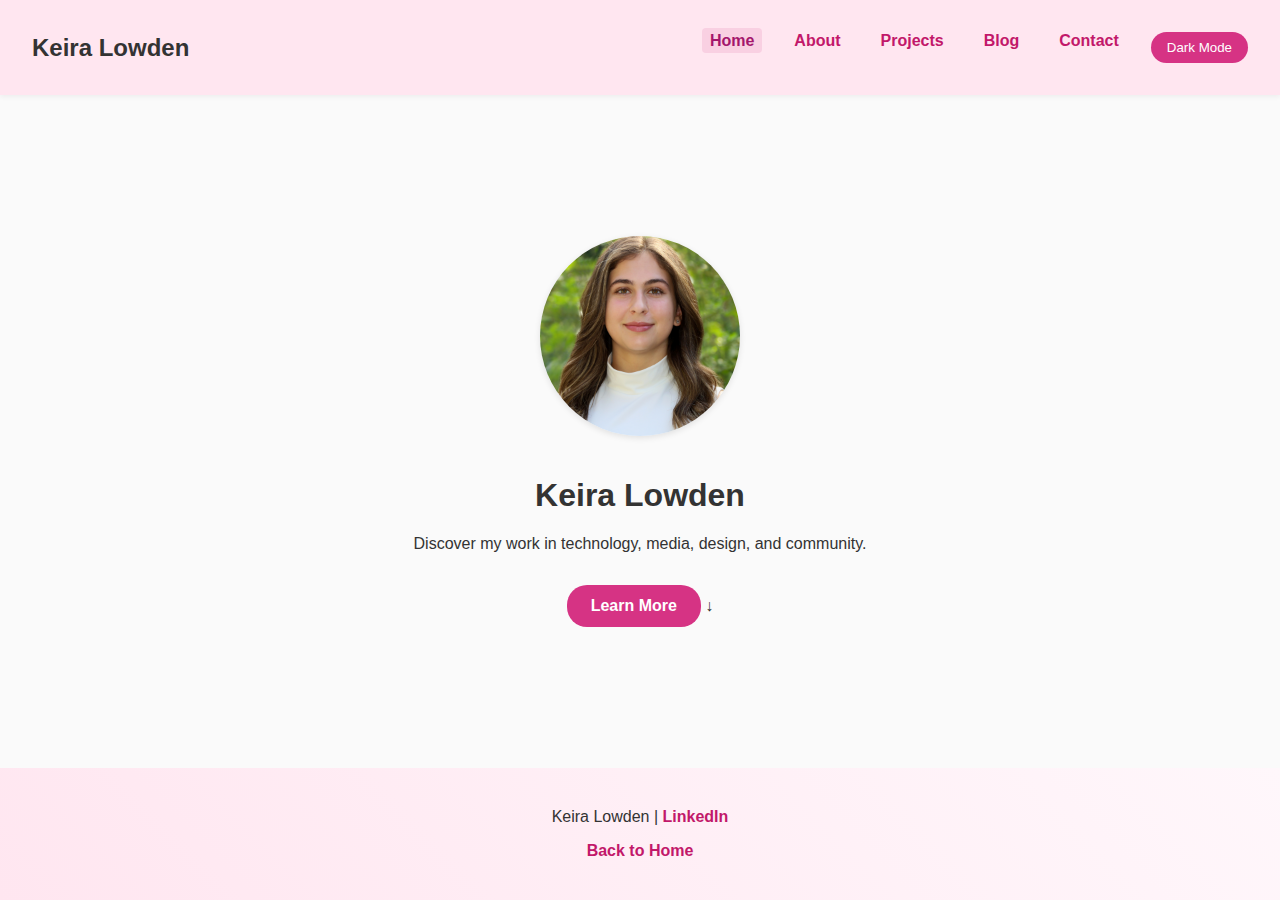
<file: index.html>
<!-- index.html -->
<!DOCTYPE html>
<html lang="en">
<head>
  <meta charset="UTF-8"/>
  <meta name="viewport" content="width=device-width,initial-scale=1.0"/>
  <title>Keira Lowden – Home</title>
  <link rel="stylesheet" href="styles.css"/>
  <link rel="icon" href="favicon.png" type="image/png"/>
</head>
<body>
  <!-- Navbar -->
  <nav class="navbar">
    <div class="navbar-brand">Keira Lowden</div>
    <div class="menu-toggle" id="mobile-menu">
      <span class="bar"></span>
      <span class="bar"></span>
      <span class="bar"></span>
    </div>
    <ul class="navbar-links">
      <li><a href="index.html" class="active">Home</a></li>
      <li><a href="bio.html">About</a></li>
      <li><a href="projects.html">Projects</a></li>
      <li><a href="blog.html">Blog</a></li>
      <li><a href="contact.html">Contact</a></li>
      <li><button id="dark-mode-toggle">Dark Mode</button></li>
    </ul>
  </nav>

  <!-- Hero -->
  <header class="hero">
    <div class="hero-content">
      <img
        src="Lowden, Keira - FORT.JPG"
        alt="Keira Lowden"
        class="hero-avatar fade-in delay-0"
      />
      <h1 class="fade-in delay-1">Keira Lowden</h1>
      <p class="fade-in delay-2 typewriter">
        Discover my work in technology, media, design, and community.
      </p>
      <a href="bio.html" class="cta-button fade-in delay-3">Learn More</a>
      <a href="projects.html" class="scroll-down fade-in delay-4">↓</a>
    </div>
  </header>

  <!-- Footer -->
  <footer>
    <p>
      Keira Lowden |
      <a href="https://www.linkedin.com/in/keira-lowden/" target="_blank">LinkedIn</a>
    </p>
    <p><a href="index.html" class="back-to-home">Back to Home</a></p>
  </footer>

  <!-- Scripts -->
  <script>
    // Dark mode toggle
    document
      .getElementById('dark-mode-toggle')
      .addEventListener('click', () =>
        document.body.classList.toggle('dark-mode')
      );
    // Mobile menu toggle
    document
      .getElementById('mobile-menu')
      .addEventListener('click', () =>
        document.querySelector('.navbar-links').classList.toggle('active')
      );
  </script>
</body>
</html>
</file>
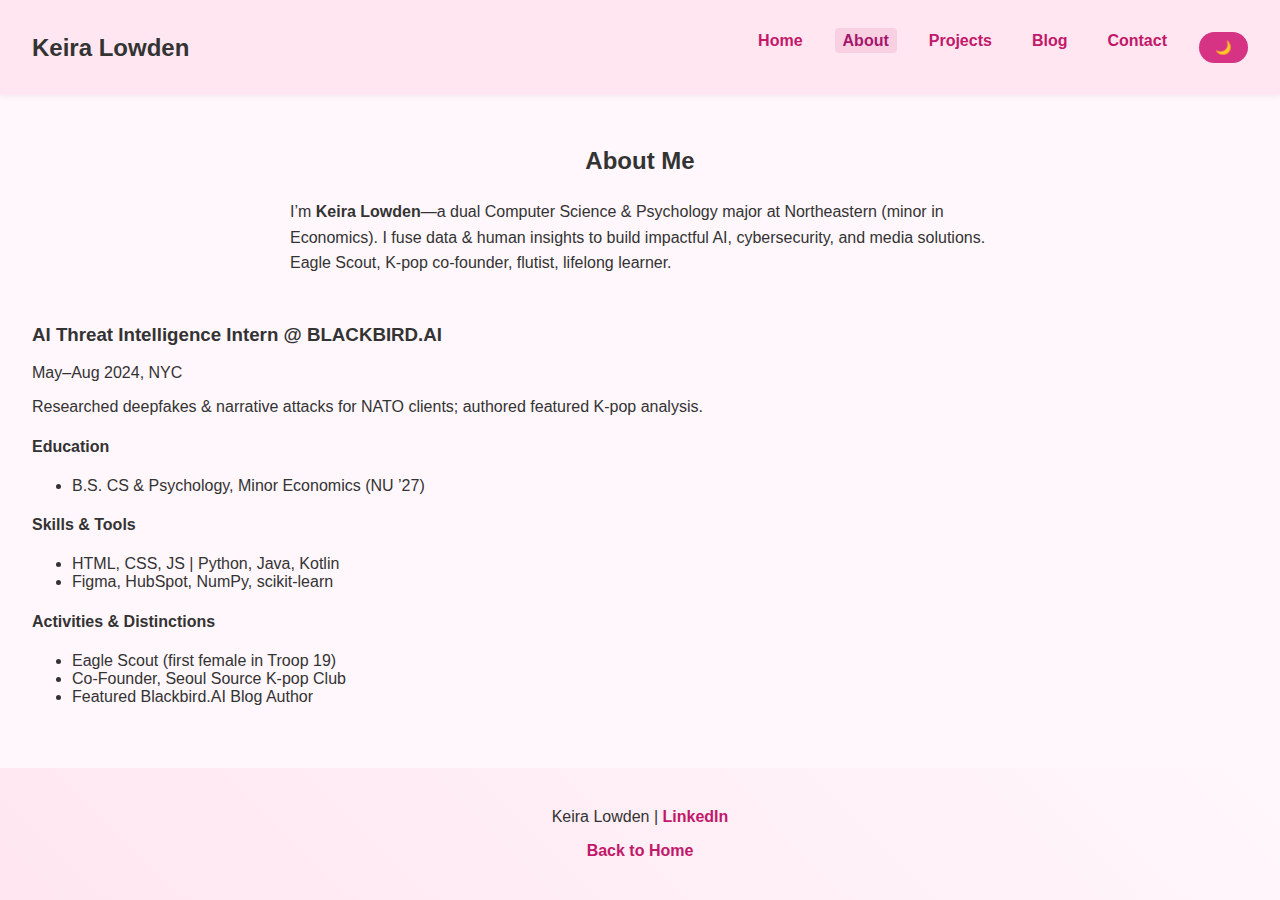
<file: bio.html>
<!DOCTYPE html>
<html lang="en">
<head>
  <meta charset="UTF-8"/>
  <meta name="viewport" content="width=device-width,initial-scale=1.0"/>
  <title>Keira Lowden – About</title>
  <link rel="stylesheet" href="styles.css"/>
  <link rel="icon" href="favicon.png" type="image/png"/>
</head>
<body>
  <nav class="navbar">
    <!-- same nav as index -->
    <div class="navbar-brand">Keira Lowden</div>
    <div class="menu-toggle" id="mobile-menu">
      <span class="bar"></span><span class="bar"></span><span class="bar"></span>
    </div>
    <ul class="navbar-links">
      <li><a href="index.html">Home</a></li>
      <li><a href="bio.html" class="active">About</a></li>
      <li><a href="projects.html">Projects</a></li>
      <li><a href="blog.html">Blog</a></li>
      <li><a href="contact.html">Contact</a></li>
      <li><button id="dark-mode-toggle">Dark Mode</button></li>
    </ul>
  </nav>

  <main class="section">
    <h2>About Me</h2>
    <p style="max-width:700px; margin:0 auto 3rem; line-height:1.6;">
      I’m <strong>Keira Lowden</strong>—a dual Computer Science &amp; Psychology major
      at Northeastern (minor in Economics). I fuse data & human insights to build
      impactful AI, cybersecurity, and media solutions. Eagle Scout, K-pop
      co-founder, flutist, lifelong learner.
    </p>

    <!-- Timeline -->
    <div class="bio-timeline">
      <!-- Repeat timeline-item -->
      <div class="timeline-item">
        <div class="timeline-marker"></div>
        <div class="timeline-content">
          <h3>AI Threat Intelligence Intern @ BLACKBIRD.AI</h3>
          <span class="date">May–Aug 2024, NYC</span>
          <p>Researched deepfakes & narrative attacks for NATO clients; authored featured K-pop analysis.</p>
        </div>
      </div>
      <!-- ... other items ... -->
    </div>

    <!-- Cards -->
    <div class="bio-cards">
      <div class="bio-card">
        <h4>Education</h4>
        <ul>
          <li>B.S. CS & Psychology, Minor Economics (NU ’27)</li>
        </ul>
      </div>
      <div class="bio-card">
        <h4>Skills & Tools</h4>
        <ul>
          <li>HTML, CSS, JS | Python, Java, Kotlin</li>
          <li>Figma, HubSpot, NumPy, scikit-learn</li>
        </ul>
      </div>
      <div class="bio-card">
        <h4>Activities & Distinctions</h4>
        <ul>
          <li>Eagle Scout (first female in Troop 19)</li>
          <li>Co-Founder, Seoul Source K-pop Club</li>
          <li>Featured Blackbird.AI Blog Author</li>
        </ul>
      </div>
      <!-- add more as desired -->
    </div>
  </main>

  <footer>
    <p>Keira Lowden | <a href="https://www.linkedin.com/in/keira-lowden/" target="_blank">LinkedIn</a></p>
    <p><a href="index.html" class="back-to-home">Back to Home</a></p>
  </footer>
  <script src="script.js"></script>
</body>
</html>
</file>
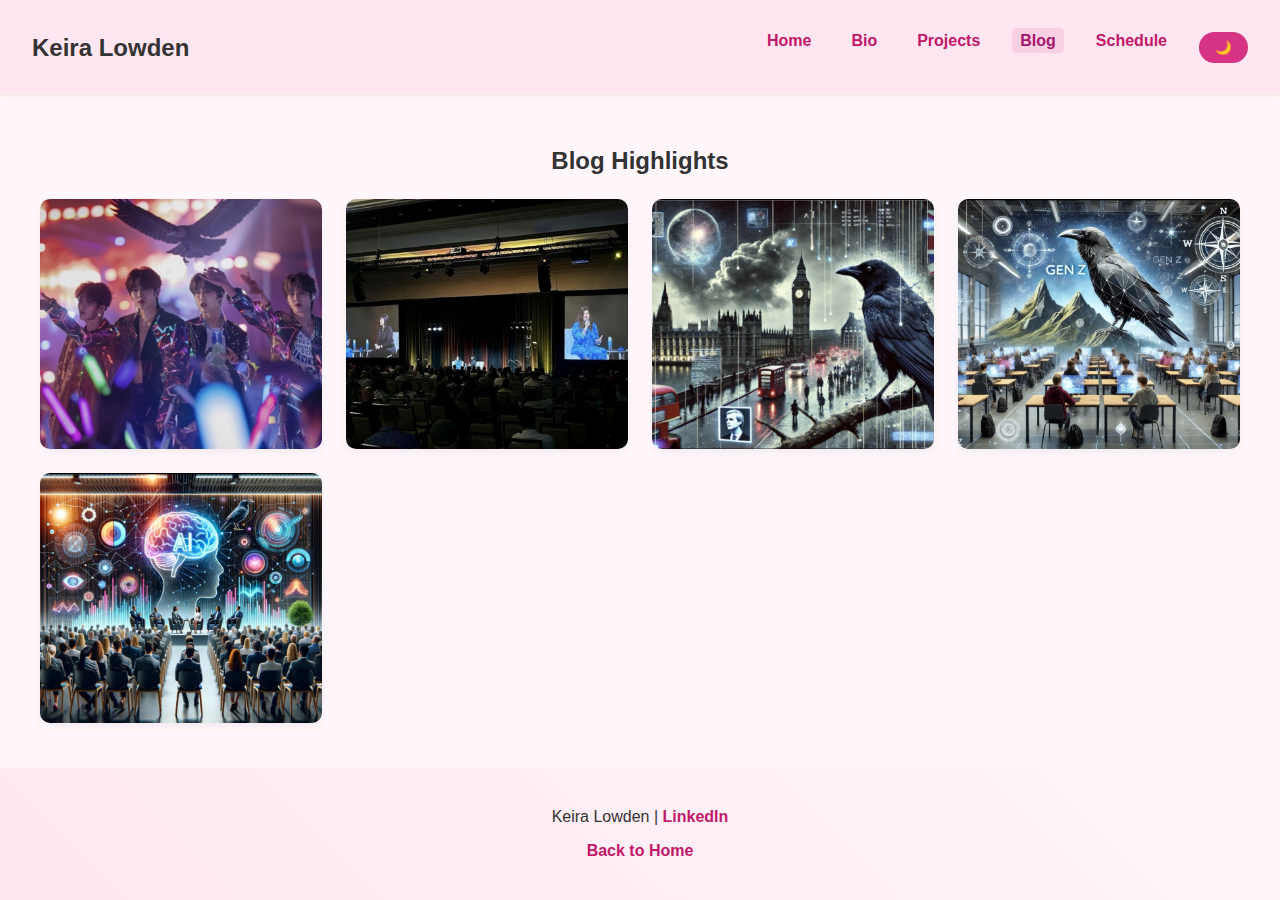
<file: blog.html>
<!DOCTYPE html>
<html lang="en">
<head>
  <meta charset="UTF-8"/>
  <meta name="viewport" content="width=device-width,initial-scale=1.0"/>
  <title>Keira Lowden – Blog</title>
  <link rel="stylesheet" href="styles.css"/>
  <link rel="icon" href="favicon.png" type="image/png"/>
</head>
<body>
  <nav class="navbar">
    <div class="navbar-brand">Keira Lowden</div>
    <div class="menu-toggle" id="mobile-menu">
      <span class="bar"></span><span class="bar"></span><span class="bar"></span>
    </div>
    <ul class="navbar-links">
      <li><a href="index.html" class="nav-link">Home</a></li>
      <li><a href="bio.html" class="nav-link">Bio</a></li>
      <li><a href="projects.html" class="nav-link">Projects</a></li>
      <li><a href="blog.html" class="nav-link active">Blog</a></li>
      <li><a href="schedule.html" class="nav-link">Schedule</a></li>
      <li><button id="dark-mode-toggle">Dark Mode</button></li>
    </ul>
  </nav>

  <main class="section">
    <h2>Blog Highlights</h2>
    <div class="projects-grid">
      <div class="card" style="background-image:url('KPOP.png');">
        <div class="overlay">
          <a href="https://blackbird.ai/blog/kpop-and-precision-canceling-how-narrative-attacks-shape-fan-perception/">
            <h3>K-pop and Precision Canceling: How Narrative Attacks Shape Fan Perception</h3>
          </a>
        </div>
      </div>
      <div class="card" style="background-image:url('MICRO.png');">
        <div class="overlay">
          <a href="https://blackbird.ai/blog/microsoft-unveils-ai-cybersecurity-strategies-at-black-hat-2024/">
            <h3>Microsoft Unveils AI Cybersecurity Strategies at Black Hat 2024</h3>
          </a>
        </div>
      </div>
      <div class="card" style="background-image:url('UK.png');">
        <div class="overlay">
          <a href="https://blackbird.ai/blog/deepfakes-disinformation-bots-uk-general-election/">
            <h3>Deepfakes, Disinformation, and a Network of Bots Influence Voters</h3>
          </a>
        </div>
      </div>
      <div class="card" style="background-image:url('GENZ.png');">
        <div class="overlay">
          <a href="https://blackbird.ai/blog/gen-z-compass-blackbird-ai-battles-misinformation-and-disinformation/">
            <h3>Empowering Gen Z: How Compass by Blackbird.AI Battles Misinformation with AI</h3>
          </a>
        </div>
      </div>
      <div class="card" style="background-image:url('AMA.png');">
        <div class="overlay">
          <a href="https://blackbird.ai/blog/ai-american-marketing-association-hall-of-fame-panel/">
            <h3>Key Takeaways from the AI Panel at the AMA’s Marketing Hall of Fame</h3>
          </a>
        </div>
      </div>
    </div>
  </main>

  <footer>
    <p>Keira Lowden | <a href="https://www.linkedin.com/in/keira-lowden/">LinkedIn</a></p>
    <p><a href="index.html" class="back-to-home">Back to Home</a></p>
  </footer>

  <script src="script.js"></script>
</body>
</html>
</file>
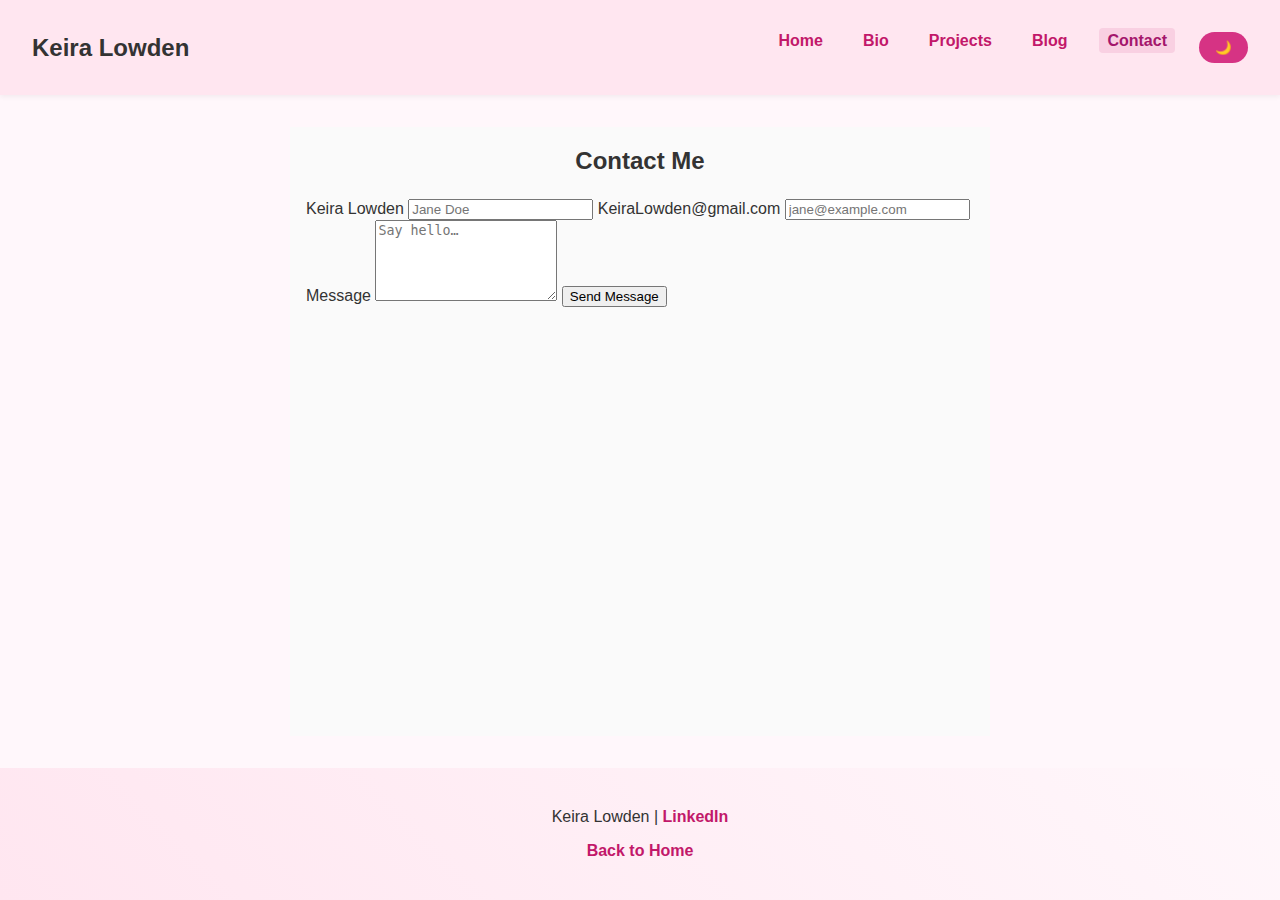
<file: contact.html>
<!DOCTYPE html>
<html lang="en">
<head>
  <meta charset="UTF-8"/>
  <meta name="viewport" content="width=device-width,initial-scale=1.0"/>
  <title>Keira Lowden – Contact Me</title>
  <link rel="stylesheet" href="styles.css"/>
  <link rel="icon" href="favicon.png" type="image/png"/>
</head>
<body>
  <!-- Navigation -->
  <nav class="navbar">
    <div class="navbar-brand">Keira Lowden</div>
    <div class="menu-toggle" id="mobile-menu">
      <span class="bar"></span><span class="bar"></span><span class="bar"></span>
    </div>
    <ul class="navbar-links">
      <li><a href="index.html" class="nav-link">Home</a></li>
      <li><a href="bio.html" class="nav-link">Bio</a></li>
      <li><a href="projects.html" class="nav-link">Projects</a></li>
      <li><a href="blog.html" class="nav-link">Blog</a></li>
      <li><a href="schedule.html" class="nav-link active">Contact</a></li>
      <li><button id="dark-mode-toggle">Dark Mode</button></li>
    </ul>
  </nav>

  <!-- Contact Section -->
  <main class="section contact-section">
    <h2>Contact Me</h2>
    <div class="contact-card">
      <form action="https://formspree.io/f/your-form-id" method="POST">
        <label for="name">Keira Lowden</label>
        <input type="text" id="name" name="name" placeholder="Jane Doe" required/>

        <label for="email">KeiraLowden@gmail.com</label>
        <input type="email" id="email" name="email" placeholder="jane@example.com" required/>

        <label for="message">Message</label>
        <textarea id="message" name="message" rows="5" placeholder="Say hello…" required></textarea>

        <button type="submit">Send Message</button>
      </form>
    </div>
  </main>

  <!-- Footer -->
  <footer>
    <p>Keira Lowden | <a href="https://www.linkedin.com/in/keira-lowden/">LinkedIn</a></p>
    <p><a href="index.html" class="back-to-home">Back to Home</a></p>
  </footer>

  <script src="script.js"></script>
</body>
</html>
</file>
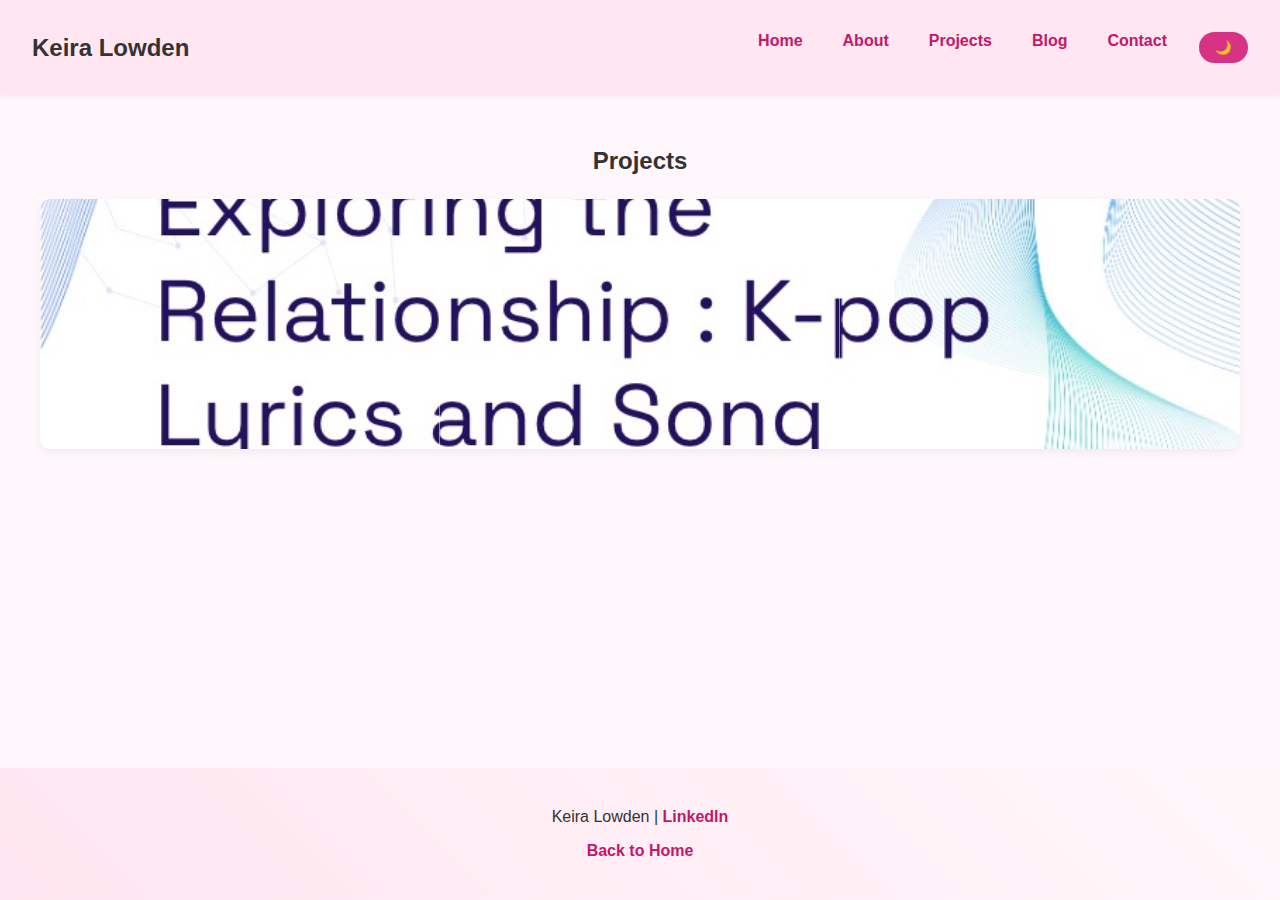
<file: projects.html>
<!DOCTYPE html>
<html lang="en">
<head>
  <meta charset="UTF-8"/>
  <meta name="viewport" content="width=device-width,initial-scale=1.0"/>
  <title>Keira Lowden – Projects</title>
  <link rel="stylesheet" href="styles.css"/>
  <link rel="icon" href="favicon.png" type="image/png"/>
</head>
<body>
  
 <!-- Navbar -->
<header class="navbar">
  <div class="navbar-brand">Keira Lowden</div>
  <div class="menu-toggle" id="mobile-menu">☰</div>
  <ul class="navbar-links">
    <li><a href="index.html">Home</a></li>
    <li><a href="bio.html">About</a></li>
    <li><a href="projects.html">Projects</a></li>
    <li><a href="blog.html">Blog</a></li>
    <li><a href="contact.html">Contact</a></li>
    <li>
      <button id="dark-mode-toggle" aria-label="Toggle dark mode">🌙</button>
    </li>
  </ul>
</header>



  <!-- Projects Section with fade-on-scroll -->
  <main class="section fade-on-scroll">
    <h2>Projects</h2>
    <div class="projects-grid">
      <!-- Multi-section DS project -->
      <div class="card multi" style="background-image:url('Pres.png');">
        <div class="overlay">
          <a href="DS3000 Final Project Report.pdf" class="section section-1">
            <h3>Final Report (PDF)</h3>
          </a>
          <a href="DS3000Pres.pdf" class="section section-2">
            <h3>Slideshow</h3>
          </a>
          <a href="Final_Project_DS.ipynb" class="section section-3">
            <h3>Notebook (IPYNB)</h3>
          </a>
        </div>
      </div>
      <!-- Add more .card.multi or .card blocks here -->
    </div>
  </main>

  <!-- Footer -->
  <footer>
    <p>
      Keira Lowden |
      <a href="https://www.linkedin.com/in/keira-lowden/" target="_blank">LinkedIn</a>
    </p>
    <p><a href="index.html" class="back-to-home">Back to Home</a></p>
  </footer>

  <!-- Inline Scripts -->
  <script>
    // Dark mode toggle
    document
      .getElementById('dark-mode-toggle')
      .addEventListener('click', () =>
        document.body.classList.toggle('dark-mode')
      );

    // Mobile menu toggle
    document
      .getElementById('mobile-menu')
      .addEventListener('click', () =>
        document.querySelector('.navbar-links').classList.toggle('active')
      );

    // Scroll-triggered fade-in
    const observer = new IntersectionObserver(
      (entries) => {
        entries.forEach(entry => {
          if (entry.isIntersecting) {
            entry.target.classList.add('is-visible');
            observer.unobserve(entry.target);
          }
        });
      },
      { threshold: 0.2 }
    );
    document
      .querySelectorAll('.fade-on-scroll')
      .forEach(el => observer.observe(el));
  </script>
</body>
</html>
</file>
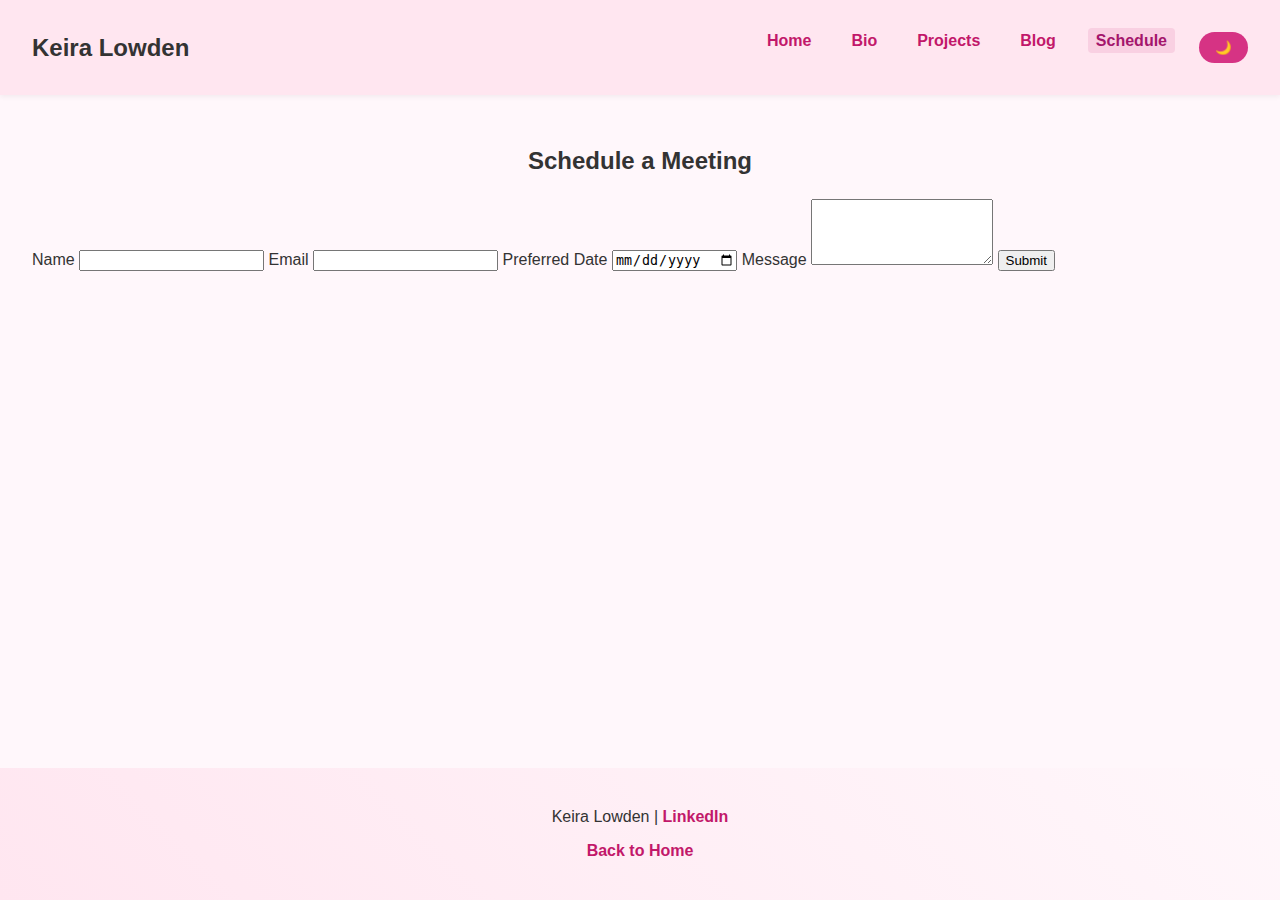
<file: schedule.html>
<!DOCTYPE html>
<html lang="en">
<head>
  <meta charset="UTF-8"/>
  <meta name="viewport" content="width=device-width,initial-scale=1.0"/>
  <title>Keira Lowden – Schedule</title>
  <link rel="stylesheet" href="styles.css"/>
  <link rel="icon" href="favicon.png" type="image/png"/>
</head>
<body>
  <nav class="navbar">
    <div class="navbar-brand">Keira Lowden</div>
    <div class="menu-toggle" id="mobile-menu">
      <span class="bar"></span><span class="bar"></span><span class="bar"></span>
    </div>
    <ul class="navbar-links">
      <li><a href="index.html" class="nav-link">Home</a></li>
      <li><a href="bio.html" class="nav-link">Bio</a></li>
      <li><a href="projects.html" class="nav-link">Projects</a></li>
      <li><a href="blog.html" class="nav-link">Blog</a></li>
      <li><a href="schedule.html" class="nav-link active">Schedule</a></li>
      <li><button id="dark-mode-toggle">Dark Mode</button></li>
    </ul>
  </nav>

  <main class="section">
    <h2>Schedule a Meeting</h2>
    <form action="https://formspree.io/f/your-form-id" method="POST">
      <label for="name">Name</label>
      <input type="text" id="name" name="name" required/>

      <label for="email">Email</label>
      <input type="email" id="email" name="email" required/>

      <label for="date">Preferred Date</label>
      <input type="date" id="date" name="date" required/>

      <label for="message">Message</label>
      <textarea id="message" name="message" rows="4" required></textarea>

      <button type="submit">Submit</button>
    </form>
  </main>

  <footer>
    <p>Keira Lowden | <a href="https://www.linkedin.com/in/keira-lowden/">LinkedIn</a></p>
    <p><a href="index.html" class="back-to-home">Back to Home</a></p>
  </footer>

  <script src="script.js"></script>
</body>
</html>
</file>
<file: styles.css>
/* styles.css */

/* 1) Flex page layout: footer at bottom */
body {
  display: flex;
  flex-direction: column;
  min-height: 100vh;
  margin: 0;
  font-family: 'Segoe UI', Tahoma, sans-serif;
  background-color: #fff7fb;
  color: #333;
  transition: background-color 0.3s, color 0.3s;
}
main.section {
  flex: 1; /* grow to push footer down */
}

/* 2) Section padding so content never hugs the viewport */
.section {
  padding: 2rem;         /* 2rem on all sides */
  box-sizing: border-box;
}

/* Smooth Scrolling */
html { scroll-behavior: smooth; }

/* Fade-In Animation */
.hidden-section {
  opacity: 0;
  transform: translateY(50px);
}
.visible-section {
  opacity: 1;
  transform: translateY(0);
  transition: opacity 0.8s ease, transform 0.8s ease;
}

/* Links inherit color unless otherwise styled */
a {
  text-decoration: none;
  color: inherit;
}

/* Dark Mode */
body.dark-mode {
  background-color: #121212;
  color: #eee;
}
body.dark-mode .navbar {
  background-color: #333;
}
body.dark-mode a {
  color: #ff4081;
}
body.dark-mode footer {
  background: linear-gradient(45deg, #333, #444);
  color: #eee;
}

/* Navigation Bar */
.navbar {
  display: flex;
  justify-content: space-between;
  align-items: center;
  padding: 1rem 2rem;
  background-color: #ffe6f0;
  box-shadow: 0 2px 5px rgba(0,0,0,0.05);
  position: sticky;
  top: 0;
  z-index: 1000;
}
.navbar-brand {
  font-size: 1.5rem;
  font-weight: bold;
}
.menu-toggle {
  display: none;
  flex-direction: column;
  cursor: pointer;
}
.menu-toggle .bar {
  width: 25px;
  height: 3px;
  background-color: #c2186a;
  margin: 3px 0;
}
.navbar-links {
  display: flex;
  gap: 1.5rem;
  list-style: none;
}
.navbar a {
  color: #c2186a;
  font-weight: 600;
  padding: 0.25rem 0.5rem;
  border-radius: 4px;
  transition: background 0.3s, color 0.3s;
}
.navbar a:hover,
.navbar a.active {
  background-color: rgba(194,24,106,0.1);
  color: #a4166c;
}

/* Dark Mode Toggle Button */
#dark-mode-toggle {
  border: none;
  border-radius: 20px;
  padding: 0.5rem 1rem;
  background-color: #d63384;
  color: #fff;
  cursor: pointer;
  transition: transform 0.3s, background 0.3s;
}
#dark-mode-toggle:hover {
  transform: scale(1.05);
  background: linear-gradient(45deg,#ff3366,#ff66a3);
}

/* Section Titles */
.section h2 {
  text-align: center;
  margin-bottom: 1.5rem;
}

/* Hero Section */
.hero {
  flex: 1;
  display: flex;
  flex-direction: column;
  align-items: center;
  justify-content: center;
  padding: 3rem 1rem;
  background: #fafafa;
  text-align: center;
}
.hero-content {
  max-width: 500px;
  width: 100%;
}
.hero-avatar {
  width: 200px;
  height: 200px;
  border-radius: 50%;
  object-fit: cover;
  margin-bottom: 1rem;
  box-shadow: 0 2px 6px rgba(0,0,0,0.1);
}

/* Dark-mode hero override */
body.dark-mode .hero {
  background-color: #1e1e1e;
}
body.dark-mode .hero h1,
body.dark-mode .hero p {
  color: #eee;
}
body.dark-mode .cta-button {
  background-color: #ff66a3;
}
body.dark-mode .cta-button:hover {
  background: linear-gradient(45deg, #ff3366, #ff66a3);
}

/* “Learn More” button */
.cta-button {
  display: inline-block;
  margin-top: 1rem;
  background-color: #d63384;
  color: #fff;
  padding: 0.75rem 1.5rem;
  border-radius: 20px;
  font-weight: 600;
  transition: background 0.3s, transform 0.3s;
}
.cta-button:hover {
  background: linear-gradient(45deg,#ff3366,#ff66a3);
  transform: scale(1.05);
}

/* Projects & Blog Grid */
.projects-grid {
  margin: 0 auto;               /* center the grid */
  max-width: 1200px;            /* cap its width */
  display: grid;
  gap: 1.5rem;
  grid-template-columns: repeat(auto-fit, minmax(250px,1fr));
}

/* Unified Card Pattern */
.card {
  position: relative;
  border-radius: 10px;
  overflow: hidden;
  height: 250px;
  background-size: cover;
  background-position: center;
  box-shadow: 0 4px 10px rgba(0,0,0,0.05);
  transition: transform 0.3s, box-shadow 0.3s;
}
.card:hover {
  transform: scale(1.03);
  box-shadow: 0 8px 16px rgba(0,0,0,0.1);
}
.card .overlay {
  position: absolute;
  inset: 0;
  display: flex;
  align-items: center;
  justify-content: center;
  background-color: rgba(0,0,0,0);
  transition: background-color 0.3s ease;
}
.card .overlay a {
  display: flex;
  align-items: center;
  justify-content: center;
  width: 100%;
  height: 100%;
  color: transparent;
  font-size: 1.2rem;
  padding: 0 1rem;
  text-align: center;
  transition: color 0.3s ease;
}
.card:hover .overlay {
  background-color: rgba(0,0,0,0.6);
}
.card:hover .overlay a {
  color: #ffb6c1;
}

/* Multi-Section Card (horizontal slices) */
.card.multi .overlay {
  display: grid;
  grid-template-columns: repeat(3, 1fr);
}
.card.multi .overlay a.section:not(:last-child) {
  border-right: 1px solid rgba(255,255,255,0.5);
}

/* ———————————————————————————————————————— */
/*   Contact Me Section                    */
/* ———————————————————————————————————————— */

/* Container & background */
.contact-section {
  background: #fafafa;
  display: flex;
  flex-direction: column;
  align-items: center;
}
body.dark-mode .contact-section {
  background: #1e1e1e;
}

/* Centering & spacing */
.contact-section {
  max-width: 700px;
  margin: 2rem auto;
  padding: 0 1rem;
}

/* Card wrapper */
.form-card {
  background: #fff;
  padding: 2rem;
  border-radius: 12px;
  box-shadow: 0 4px 12px rgba(0,0,0,0.05);
  margin-top: 1rem;
}
body.dark-mode .form-card {
  background: #1e1e1e;
  box-shadow: 0 4px 12px rgba(0,0,0,0.5);
}

/* Labels */
.form-card label {
  display: block;
  margin-bottom: 0.5rem;
  font-weight: 600;
  color: inherit;
}

/* Inputs & textarea */
.form-card input,
.form-card textarea {
  width: 100%;
  padding: 0.75rem;
  margin-bottom: 1.5rem;
  border: 1px solid #ccc;
  border-radius: 8px;
  background: #fafafa;
  transition: background 0.3s, border-color 0.3s;
}
body.dark-mode .form-card input,
body.dark-mode .form-card textarea {
  background: #2e2e2e;
  border-color: #444;
  color: #eee;
}

/* Submit button */
.form-card button {
  width: 100%;
  padding: 0.75rem;
  background: #d63384;
  color: #fff;
  font-size: 1rem;
  font-weight: 600;
  border: none;
  border-radius: 50px;
  cursor: pointer;
  transition: background 0.3s;
}
.form-card button:hover {
  background: #ff4081;
}

/* ———————————————————————————————————————— */
/*   Footer                                */
/* ———————————————————————————————————————— */

footer {
  margin-top: auto;  /* pushes footer to bottom if content is short */
  text-align: center;
  padding: 2rem;
  background: linear-gradient(45deg,#ffe6f0,#fff7fb);
}
footer p {
  margin: 0.5rem 0;
}
footer p a,
footer .back-to-home {
  color: #c2186a;
  font-weight: 600;
  transition: color 0.3s;
}
footer p a:hover,
footer .back-to-home:hover {
  color: #a4166c;
}
footer .back-to-home {
  display: inline-block;
  margin-top: 0.5rem;
}

/* Responsive */
@media (max-width: 768px) {
  .navbar-links {
    display: none;
    flex-direction: column;
  }
  .navbar-links.active {
    display: flex;
  }
  .menu-toggle {
    display: flex;
  }
}
</file>
